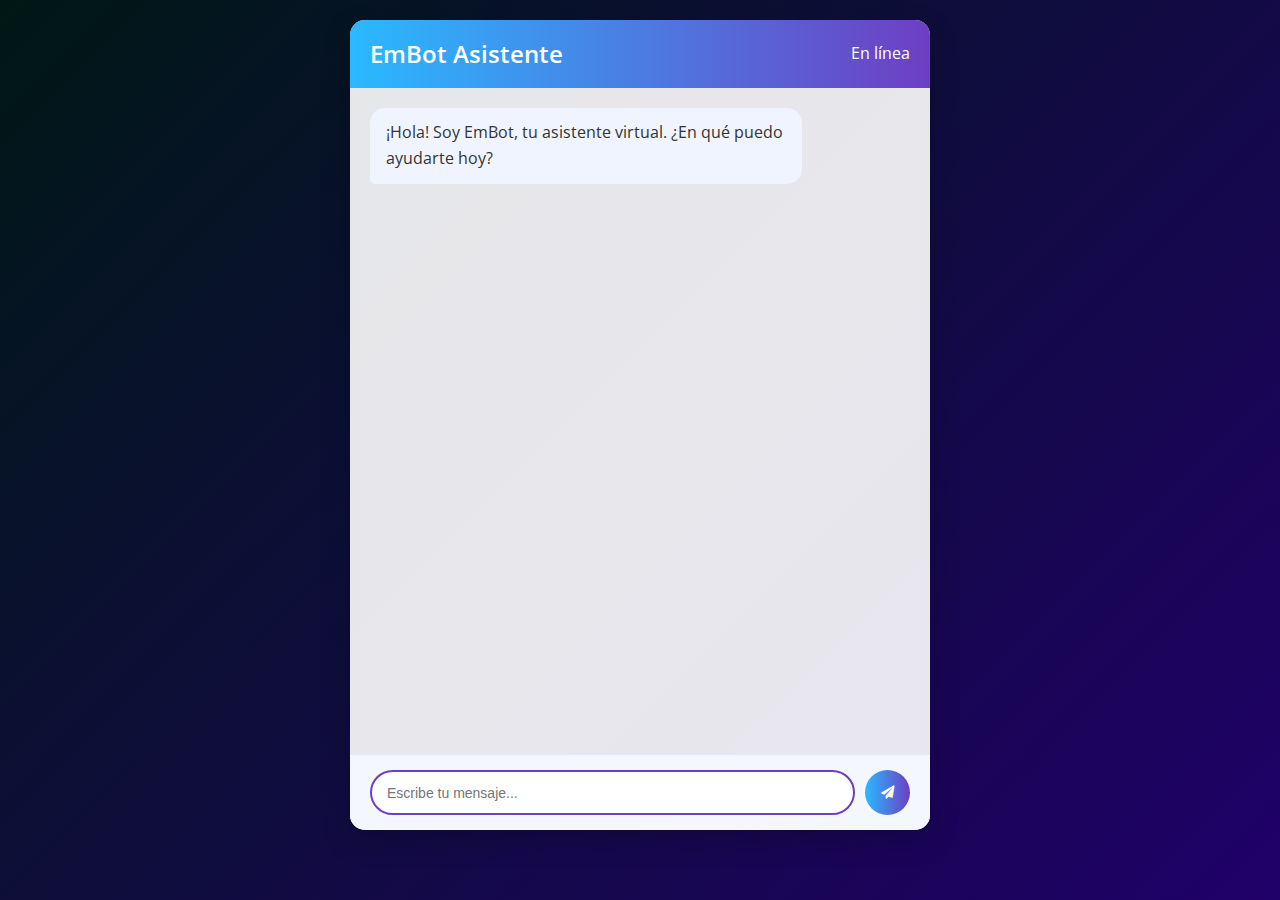
<file: chatbot/templates/Code.html>
<!DOCTYPE html>
<html lang='es'>
<head>
    <meta charset='UTF-8'>
    <meta name='viewport' content='width=device-width, initial-scale=1.0'>
    <title>EmBot</title>
    <!-- Dependencias -->
    <script src="https://code.jquery.com/jquery-3.6.0.min.js"></script>
    <link href="https://fonts.googleapis.com/css2?family=Open+Sans:wght@300;400;600&display=swap" rel="stylesheet">
    <link href="https://cdnjs.cloudflare.com/ajax/libs/font-awesome/5.15.4/css/all.min.css" rel="stylesheet">
    
    <!-- Estilos -->
    <style>
        /* Reset y estilos base */
        * {
            box-sizing: border-box;
            margin: 0;
            padding: 0;
        }

        body {
            font-family: 'Open Sans', sans-serif;
            background: linear-gradient(135deg, #001815, #200069);
            color: #333;
            line-height: 1.6;
            margin: 0;
            padding: 0;
            min-height: 100vh;
            display: flex;
            flex-direction: column;
        }

        /* Contenedor principal del chat */
        .chat-container {
            max-width: 1000px;
            margin: 20px auto;
            background: rgba(255, 255, 255, 0.9);
            border-radius: 15px;
            box-shadow: 0 10px 30px rgba(0, 0, 0, 0.2);
            display: flex;
            flex-direction: column;
            height: 90vh;
            overflow: hidden;
        }

        /* Cabecera del chat */
        .chat-header {
            background: linear-gradient(90deg, #2ab9ff 0%, #6d3fc2 100%);
            color: white;
            padding: 15px 20px;
            display: flex;
            align-items: center;
            justify-content: space-between;
        }

        .chat-header h1 {
            margin: 0;
            font-size: 1.5rem;
            font-weight: 600;
        }

        /* Área de mensajes */
        .chat-messages {
            flex: 1;
            padding: 20px;
            overflow-y: auto;
            display: flex;
            flex-direction: column;
            gap: 15px;
        }

        /* Estilos para los mensajes */
        .message {
            max-width: 80%;
            padding: 12px 16px;
            border-radius: 15px;
            margin-bottom: 10px;
            position: relative;
            animation: fadeIn 0.3s ease-out;
        }

        .bot-message {
            background: #f0f4ff;
            border-bottom-left-radius: 5px;
            align-self: flex-start;
        }

        .user-message {
            background: #e1e9ff;
            border-bottom-right-radius: 5px;
            align-self: flex-end;
        }

        /* Área de entrada */
        .chat-input {
            padding: 15px 20px;
            background: #f5f7ff;
            border-top: 1px solid #e0e6ff;
            display: flex;
            gap: 10px;
        }

        .message-input {
            flex: 1;
            padding: 12px 15px;
            border: 2px solid #e0e6ff;
            border-radius: 25px;
            font-size: 14px;
            outline: none;
            transition: border-color 0.3s;
        }

        .message-input:focus {
            border-color: #6d3fc2;
        }

        .send-button {
            background: linear-gradient(90deg, #2ab9ff 0%, #6d3fc2 100%);
            color: white;
            border: none;
            border-radius: 50%;
            width: 45px;
            height: 45px;
            display: flex;
            align-items: center;
            justify-content: center;
            cursor: pointer;
            transition: transform 0.2s;
        }

        .send-button:hover {
            transform: scale(1.05);
        }

        /* Animaciones */
        @keyframes fadeIn {
            from { opacity: 0; transform: translateY(10px); }
            to { opacity: 1; transform: translateY(0); }
        }

        /* Estilos para dispositivos móviles */
        @media (max-width: 768px) {
            .chat-container {
                margin: 0;
                border-radius: 0;
                height: 100vh;
            }
            
            .message {
                max-width: 90%;
            }
        }
    </style>
</head>
<body>
    <div class="chat-container">
        <!-- Cabecera del chat -->
        <div class="chat-header">
            <h1>EmBot Asistente</h1>
            <div class="status">En línea</div>
        </div>
        
        <!-- Área de mensajes -->
        <div class="chat-messages" id="chat-messages">
            <!-- Los mensajes se insertarán aquí dinámicamente -->
        </div>
        
        <!-- Área de entrada de mensajes -->
        <div class="chat-input">
            <input type="text" class="message-input" id="user-input" placeholder="Escribe tu mensaje..." autofocus>
            <button class="send-button" id="send-button">
                <i class="fas fa-paper-plane"></i>
            </button>
        </div>
    </div>

    <!-- Scripts -->
    <script>
        $(document).ready(function() {
            const chatMessages = $('#chat-messages');
            const userInput = $('#user-input');
            const sendButton = $('#send-button');

            // Función para agregar un mensaje al chat
            function addMessage(message, isUser = false) {
                const messageClass = isUser ? 'user-message' : 'bot-message';
                const messageHtml = `
                    <div class="message ${messageClass}">
                        <div class="message-content">${message}</div>
                    </div>
                `;
                chatMessages.append(messageHtml);
                scrollToBottom();
            }

            // Función para desplazarse al final del chat
            function scrollToBottom() {
                chatMessages.scrollTop(chatMessages[0].scrollHeight);
            }

            // Función para manejar el envío de mensajes
            function handleSendMessage() {
                const message = userInput.val().trim();
                if (message === '') return;

                // Agregar mensaje del usuario
                addMessage(message, true);
                userInput.val('');

                // Mostrar indicador de escritura
                const typingIndicator = $('<div class="message bot-message typing-indicator">Escribiendo...</div>');
                chatMessages.append(typingIndicator);
                scrollToBottom();

                // Simular respuesta del bot (esto se reemplazará con la llamada real a la API)
                setTimeout(() => {
                    $('.typing-indicator').remove();
                    addMessage('Gracias por tu mensaje. Estoy procesando tu solicitud...');
                }, 1000);
            }

            // Event Listeners
            sendButton.on('click', handleSendMessage);
            userInput.on('keypress', function(e) {
                if (e.which === 13) {
                    handleSendMessage();
                }
            });

            // Mensaje de bienvenida inicial
            setTimeout(() => {
                addMessage('¡Hola! Soy EmBot, tu asistente virtual. ¿En qué puedo ayudarte hoy?');
            }, 500);
        });
    </script>
</body>
</html>
</file>
